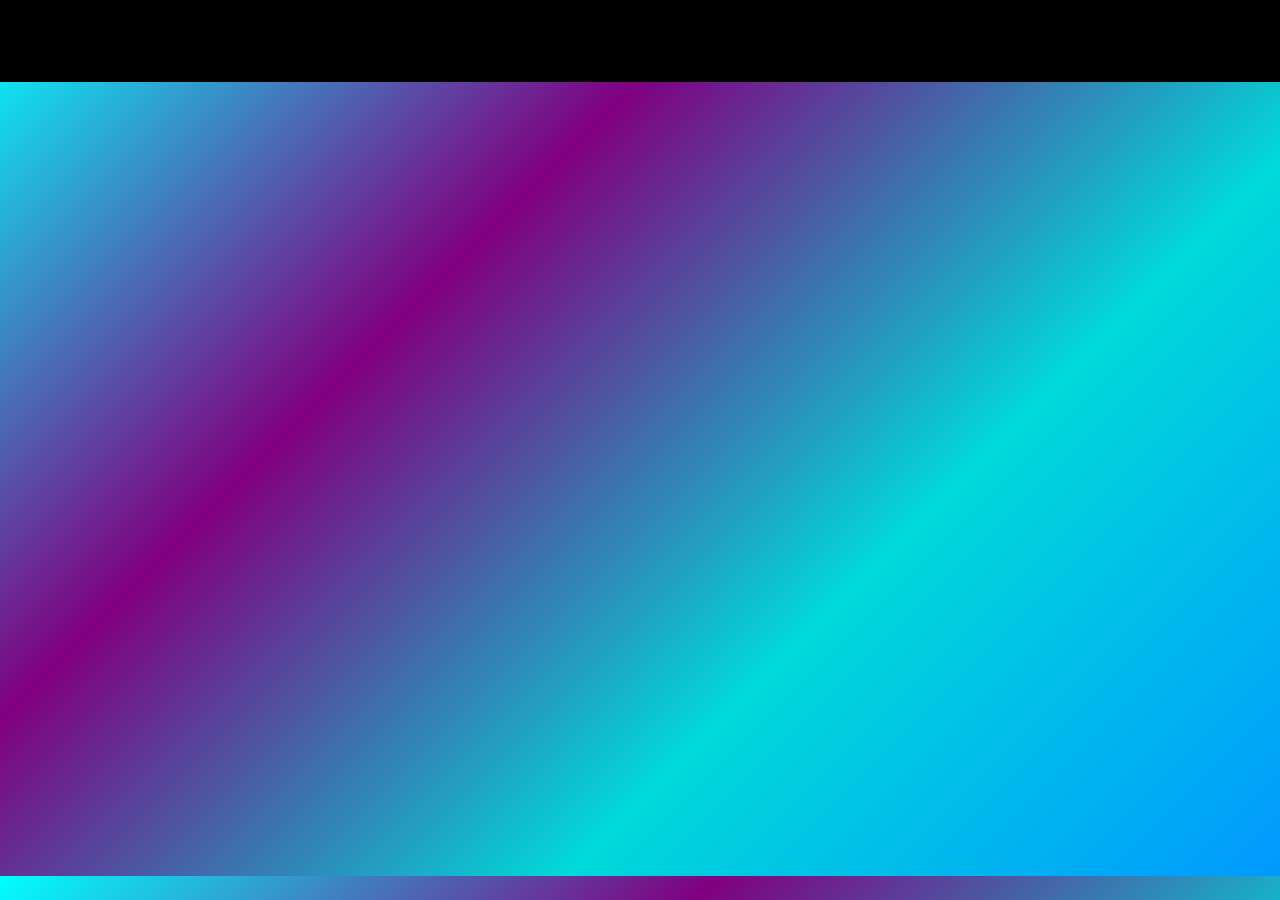
<file: about.html>
<!DOCTYPE html>
<html lang="en">
<head>
    <meta charset="UTF-8">
    <meta name="viewport" content="width=device-width, initial-scale=1.0">
    <title>About Me</title>
    <link href="https://stackpath.bootstrapcdn.com/bootstrap/4.5.2/css/bootstrap.min.css" rel="stylesheet">
    <style>
        body {
            background: linear-gradient(135deg, #00ffff, purple, #00d9d9, #0099ff);
            color: #ffffff;
            font-family: Arial, sans-serif;
            overflow-x: hidden;
        }

        /* Header Styles */
        .header {
            background-color: #000000;
            padding: 10px 0;
            animation: bounceIn 1.5s ease forwards;
        }
        .header .navbar-brand {
            font-size: 1.5rem;
            color: #ffffff;
            opacity: 0;
            animation: fadeIn 1s ease forwards 1.2s;
        }
        .header .navbar-nav .nav-item .nav-link {
            color: #ffffff;
            opacity: 0;
            animation: fadeInUp 1s ease forwards 1.2s;
        }
        .active {
            background-color: purple;
        }

        /* Download Resume Button */
        .download-btn {
            background-color: #41c9ff;
            color: #000000;
            border: none;
            padding: 10px 20px;
            border-radius: 5px;
            font-weight: bold;
            text-decoration: none;
            transition: background-color 0.3s ease;
        }
        .download-btn:hover {
            background-color: #444444;
            color: #ffffff;
        }

        /* About Section */
        .about-section {
            background-color: #222222;
            padding: 30px;
            border-radius: 8px;
            margin-top: 50px;
            margin-bottom: 30px;
            opacity: 0;
            transform: translateY(50px);
            animation: fadeInUp 1.5s ease forwards 0.5s;
        }
        .about-section h2 {
            color: #47cbff;  
            font-size: 2.2rem;
            text-align: center;
            margin-bottom: 20px;
        }
        .about-section h3 {
            color: #47cbff;
        }

        /* Carousel Styling */
        .carousel {
            position: relative;
            display: block;
            width: 100%;
            max-width: 800px;
            margin: 20px auto;
            overflow: hidden;
        }
        .carousel-images {
            display: flex;
            transition: transform 0.5s ease;
            width: 100%;
        }
        .carousel-images img {
            flex-shrink: 0;  
            width: 100%;     
            height: auto;    
            max-width: 100%; 
            border-radius: 8px;
        }
        
        .carousel-control {
            position: absolute;
            top: 50%;
            transform: translateY(-50%);
            font-size: 2rem;
            color: #ffffff;
            cursor: pointer;
            user-select: none;
        }
        .carousel-control.prev {
            left: 10px;
        }
        .carousel-control.next {
            right: 10px;
        }

        #backToTopBtn {
            position: fixed;
            bottom: 20px;
            right: 20px;
            background-color: #47cbff;
            color: #ffffff;
            border: none;
            padding: 10px 15px;
            border-radius: 5px;
            font-size: 16px;
            cursor: pointer;
            display: none; 
            transition: background-color 0.3s ease;
        }
        #backToTopBtn:hover {
            background-color: purple;
        }

        .interests-list {
            display: flex;
            flex-wrap: wrap;
            justify-content: center;
        }
        .interest-item {
            background-color: #333333;
            color: #84ff41;
            padding: 10px;
            margin: 5px;
            border-radius: 5px;
            text-align: center;
            transition: background-color 0.3s ease, transform 0.3s ease;
            animation: fadeInScale 0.8s ease forwards;
            opacity: 0;
        }
        .interest-item:nth-child(1) { animation-delay: 0.5s; }
        .interest-item:nth-child(2) { animation-delay: 0.6s; }
        .interest-item:nth-child(3) { animation-delay: 0.7s; }
        .interest-item:nth-child(4) { animation-delay: 0.8s; }
        .interest-item:nth-child(5) { animation-delay: 0.9s; }
        .interest-item:hover {
            background-color: #84ff41;
            color: #222222;
            transform: scale(1.1);
        }

        /* Keyframe Animations */
        @keyframes bounceIn {
            0%, 20%, 50%, 80%, 100% {
                transform: translateY(0);
            }
            40% {
                transform: translateY(-15px);
            }
            60% {
                transform: translateY(-8px);
            }
        }
        @keyframes fadeIn {
            from {
                opacity: 0;
            }
            to {
                opacity: 1;
            }
        }
        
        @keyframes fadeInUp {
            from {
                opacity: 0;
                transform: translateY(20px);
            }
            to {
                opacity: 1;
                transform: translateY(0);
            }
        }
        @keyframes fadeInScale {
            from {
                opacity: 0;
                transform: scale(0.8);
            }
            to {
                opacity: 1;
                transform: scale(1);
            }
        }

        /* Responsive Styles */
        @media (max-width: 768px) {
            .navbar-nav .nav-item .nav-link {
                padding: 12px 15px;
                font-size: 1rem; /* Adjust font size for mobile */
            }

            .carousel-control {
                font-size: 2.5rem;
                padding: 10px;
            }

            .about-section h2 {
                font-size: 1.8rem;
            }

            .about-section h3 {
                font-size: 1.4rem;
            }

            .download-btn {
                padding: 12px 25px;
            }

            #backToTopBtn {
                font-size: 14px;
                padding: 8px 12px;
            }
        }

        @media (max-width: 576px) {
            .navbar-nav .nav-item .nav-link {
                padding: 10px 12px;
                font-size: 0.9rem;
            }

            .about-section h2 {
                font-size: 1.6rem;
            }

            .about-section h3 {
                font-size: 1.3rem;
            }

            .download-btn {
                font-size: 1rem;
                padding: 10px 20px;
            }

            #backToTopBtn {
                font-size: 12px;
                padding: 6px 10px;
            }
        }
    </style>
</head>
<body>

    <!-- Header -->
    <header class="header">
        <nav class="navbar navbar-expand-lg navbar-dark">
            <div class="container">
                <a class="navbar-brand" href="index.html">KISHORE RELANGI</a>
                <button class="navbar-toggler" type="button" data-toggle="collapse" data-target="#navbarNav" aria-controls="navbarNav" aria-expanded="false" aria-label="Toggle navigation">
                    <span class="navbar-toggler-icon"></span>
                </button>
                <div class="collapse navbar-collapse" id="navbarNav">
                    <ul class="navbar-nav ml-auto">
                        <li class="nav-item">
                            <a class="nav-link" href="index.html">Home</a>
                        </li>
                        <li class="nav-item">
                            <a class="nav-link active" href="about.html">About</a>
                        </li>
                        <li class="nav-item">
                            <a class="nav-link" href="skills.html">Skills</a>
                        </li>
                        <li class="nav-item">
                            <a class="nav-link" href="portfolio.html">Portfolio</a>
                        </li>
                        <li class="nav-item">
                            <a class="nav-link" href="contact.html">Contact</a>
                        </li>
                        <li class="nav-item">
                            <a class="nav-link download-btn" href="KISHORE KUMAR.pdf" download target="_blank">Download Resume</a>
                        </li>
                    </ul>
                </div>
            </div>
        </nav>
    </header>

    <!-- Main Content -->
    <div class="container">
        <div class="about-section">
            <h2>About Me</h2>
            <p>Aspiring UI/UX Developer and Designer based in Vishakapatnam, eager to leverage technical skills in development and design to contribute effectively to team projects and drive creative digital solutions.</p>
            <p><strong>Certification:</strong> Completed UI/UX Developer Certification from Tech Mahindra SMART Academy, Vishakapatnam.</p>

            <h3>Educational Qualifications</h3>
            <div class="education-item">
                <h4>Graduation (B.Voc Web Technology)</h4>
                <p>GOVT COLLEGE (AUTONOMOUS)-RAJAHMUNDRY, 2021 -2024</p>
                <P>Percentage: 80%</P>
            </div>
            <div class="education-item">
                <h4>Intermediate (MPC)</h4>
                <p>SRICHAITANYA JUNIOR COLLOGE,RAJAHMUNDRY, 2019 - 2021</p>
                <p>Percentage: 70%</p>
            </div>
            <div class="education-item">
                <h4>10TH(SSC)</h4>
                <p>SKVT EM AIDED HIGH SCHOOL, 2018 - 2019</p>
                <p>Percentage: 85%</p>
            </div>

            <h3>Interests</h3>
            <div class="interests-list">
                <div class="interest-item">Front-End Development</div>
                <div class="interest-item">Prototyping</div>
                <div class="interest-item">AI & ML</div>
                <div class="interest-item">Canva</div>
                <div class="interest-item">Mockup Screens</div>
            </div>
        </div>
    </div>

    <!-- Back to Top Button -->
    <button id="backToTopBtn" onclick="scrollToTop()">&#8593;</button>

    <script>
        // Back to Top Button Logic
const backToTopBtn = document.getElementById("backToTopBtn");

// Show the back-to-top button when scrolling down, and hide it when near the top
window.onscroll = () => {
    backToTopBtn.style.display = window.pageYOffset > 200 ? "block" : "none";
};

// Smooth scroll to top when the button is clicked
function scrollToTop() {
    window.scrollTo({ top: 0, behavior: "smooth" });
}

// Carousel Logic
const carouselImages = document.getElementById("carouselImages");
let currentIndex = 0;

function nextSlide() {
    // Move to the next image
    currentIndex = (currentIndex + 1) % carouselImages.children.length;
    updateCarousel();
}

function prevSlide() {
    // Move to the previous image
    currentIndex = (currentIndex - 1 + carouselImages.children.length) % carouselImages.children.length;
    updateCarousel();
}

function updateCarousel() {
    // Shift carousel images left/right based on the current index
    const offset = -currentIndex * 100;
    carouselImages.style.transform = `translateX(${offset}%)`;
}

// Add event listeners to the carousel controls (optional if you want clickable arrows)
document.getElementById("carouselNext").addEventListener("click", nextSlide);
document.getElementById("carouselPrev").addEventListener("click", prevSlide);

    </script>

</body>
</html>
</file>
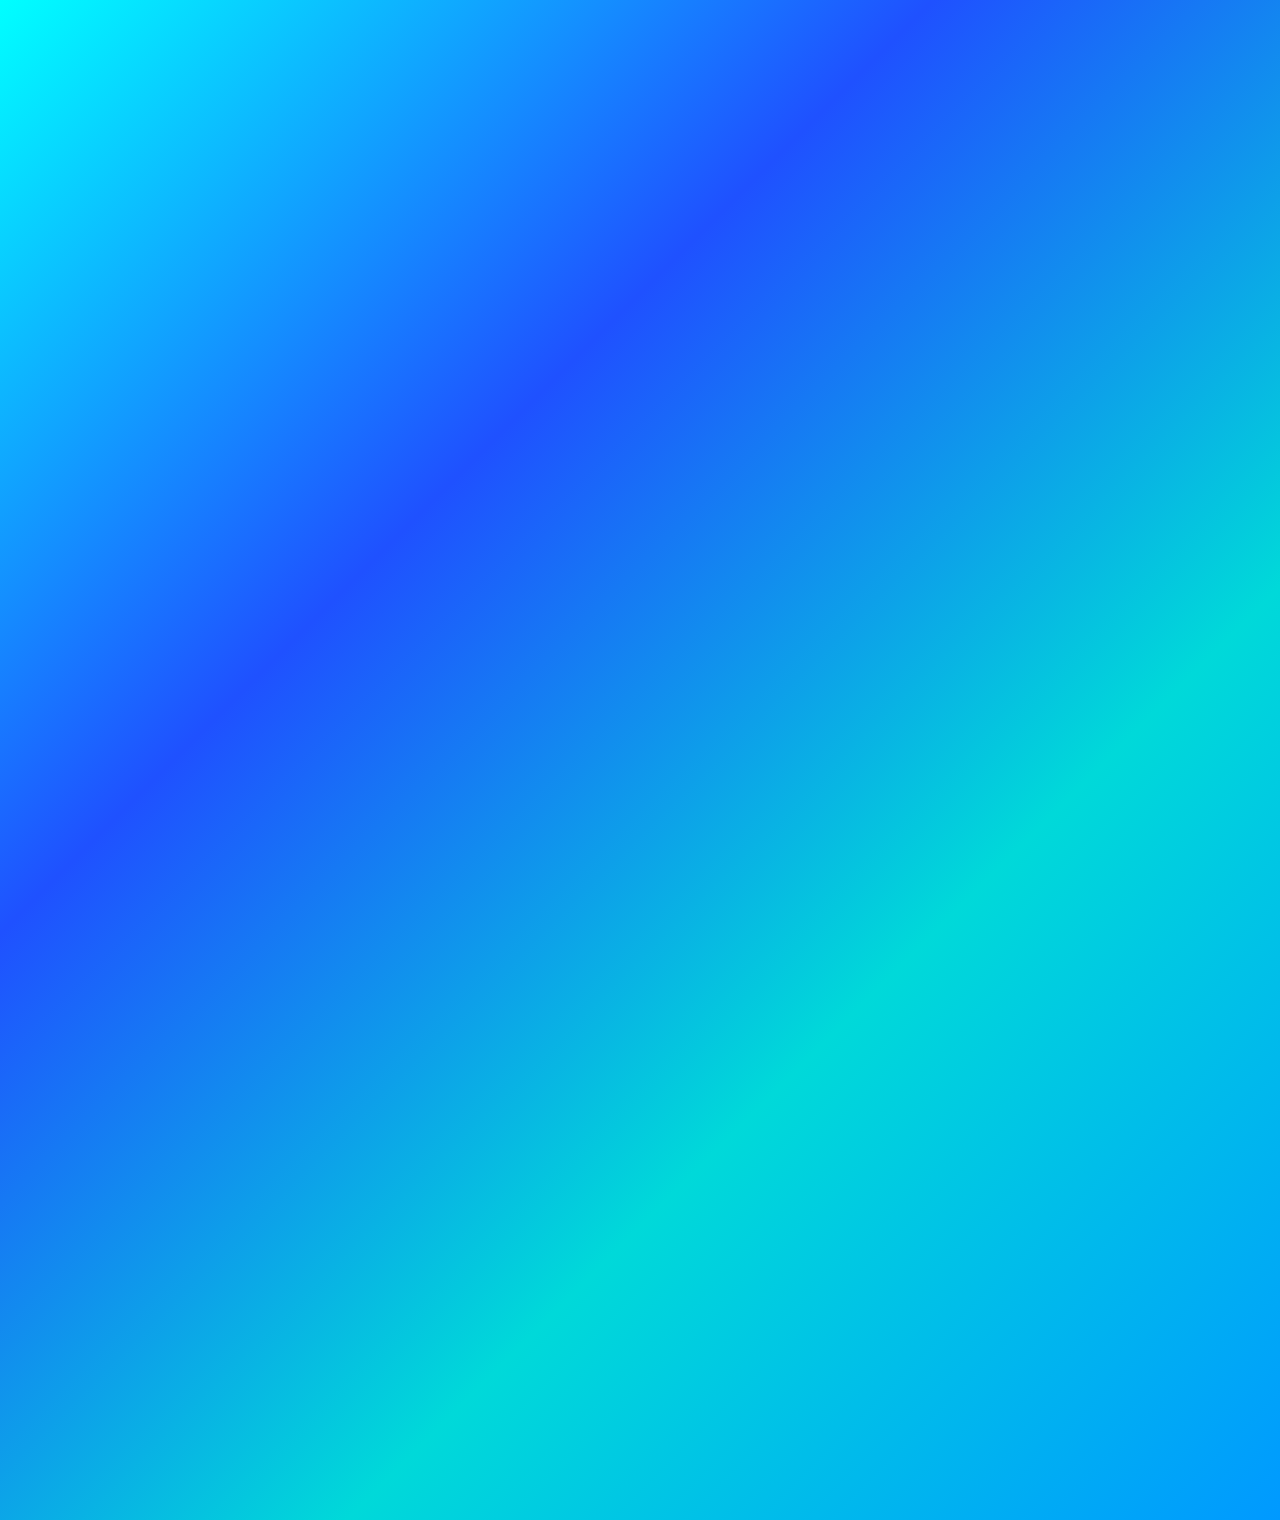
<file: skills.html>
<!DOCTYPE html>
<html lang="en">
<head>
    <meta charset="UTF-8">
    <meta name="viewport" content="width=device-width, initial-scale=1.0">
    <title>Skills</title>
    <link href="https://stackpath.bootstrapcdn.com/bootstrap/4.5.2/css/bootstrap.min.css" rel="stylesheet">
    <style>
        body {
            background: linear-gradient(135deg, #00ffff, #1f51ff, #00d9d9, #0099ff);
            color: #ffffff;
            font-family: Arial, sans-serif;
            overflow-x: hidden;
        }

        .header {
            background-color: #000000;
            padding: 20px 0;
            opacity: 0;
            animation: fadeInDown 1s forwards;
        }
        .header .navbar-brand {
            font-size: 1.5rem;
            color: #ffffff;
        }
        .header .navbar-nav .nav-item .nav-link {
            color: #ffffff;
            opacity: 0;
            animation: fadeInUp 1.5s forwards 1s;
        }

        .active {
            background-color: purple;
        }

        .download-btn {
            background-color: #41c9ff;
            color: #000000;
            border: none;
            padding: 10px 20px;
            border-radius: 5px;
            font-weight: bold;
            text-decoration: none;
            margin-left: 15px;
            display: inline-block;
            transition: background-color 0.3s ease;
        }

        .download-btn:hover {
            background-color: purple;
            color: #ffffff;
        }

        .skills-container {
            margin-top: 50px;
            margin-bottom: 30px;
        }

        .skills-section {
            background-color: #222222;
            padding: 30px;
            border-radius: 8px;
            margin-bottom: 30px;
            opacity: 0;
            transform: translateY(30px);
            animation: fadeInUp 1.2s forwards;
        }

        .skills-section h2 {
            text-align: center;
            margin-bottom: 30px;
            font-size: 2rem;
            color: #84ff41;
        }

        .skill-card {
            background-color: #333333;
            padding: 20px;
            border-radius: 8px;
            margin-bottom: 20px;
            text-align: center;
            color: #ffffff;
            transition: transform 0.3s ease;
            opacity: 0;
            transform: scale(0.8);
            animation: fadeInSkillCard 0.5s forwards;
            animation-delay: calc(0.3s * var(--animation-index));
        }

        .skill-card:hover {
            transform: scale(1.05);
        }

        .skill-card img {
            width: 60px;
            height: 60px;
            margin-bottom: 15px;
        }

        .skill-name {
            font-size: 1.2rem;
            font-weight: bold;
            margin-bottom: 10px;
        }
        .skill-card:hover {
        background-color: #707070;
        box-shadow: 0 4px 8px rgba(0, 0, 0, 0.3);
         }

        #backToTopBtn {
            position: fixed;
            bottom: 20px;
            right: 20px;
            background-color: purple;
            color: #ffffff;
            border: none;
            padding: 10px 15px;
            border-radius: 5px;
            font-size: 16px;
            cursor: pointer;
            display: none; 
            transition: background-color 0.3s ease;
        }
        #backToTopBtn:hover {
            background-color: purple;
        }

        @keyframes fadeInDown {
            from {
                opacity: 0;
                transform: translateY(-20px);
            }
            to {
                opacity: 1;
                transform: translateY(0);
            }
        }

        @keyframes fadeInUp {
            from {
                opacity: 0;
                transform: translateY(30px);
            }
            to {
                opacity: 1;
                transform: translateY(0);
            }
        }

        @keyframes fadeInSkillCard {
            from {
                opacity: 0;
                transform: scale(0.8);
            }
            to {
                opacity: 1;
                transform: scale(1);
            }
        }

        @media (max-width: 768px) {
            .header .navbar-nav {
                flex-direction: column;
                align-items: flex-start;
            }

            .skills-section {
                margin-top: 30px;
            }

            .skill-card img {
                width: 50px;
                height: 50px;
            }
        }
    </style>
</head>
<body>

    <!-- Header -->
    <header class="header">
        <nav class="navbar navbar-expand-lg navbar-dark">
            <div class="container">
                <a class="navbar-brand" href="index.html">KISHORE RELANGI</a>
                <button class="navbar-toggler" type="button" data-toggle="collapse" data-target="#navbarNav" aria-controls="navbarNav" aria-expanded="false" aria-label="Toggle navigation">
                    <span class="navbar-toggler-icon"></span>
                </button>
                <div class="collapse navbar-collapse" id="navbarNav">
                    <ul class="navbar-nav ml-auto">
                        <li class="nav-item">
                            <a class="nav-link" href="index.html">Home</a>
                        </li>
                        <li class="nav-item">
                            <a class="nav-link" href="about.html">About</a>
                        </li>
                        <li class="nav-item">
                            <a class="nav-link active" href="skills.html">Skills</a>
                        </li>
                        <li class="nav-item">
                            <a class="nav-link" href="portfolio.html">Portfolio</a>
                        </li>
                        <li class="nav-item">
                            <a class="nav-link" href="contact.html">Contact</a>
                        </li>
                        <li class="nav-item">
                            <a class="download-btn" href="KISHORE KUMAR.pdf" download target="_blank">Download Resume</a>
                        </li>
                    </ul>
                </div>
            </div>
        </nav>
    </header>

    <!-- Main Content -->
    <div class="container skills-container">
        <div class="skills-section">
            <h2>Development Skills</h2>
            <div class="row">
                <div class="col-md-4">
                    <div class="skill-card" style="--animation-index: 1">
                        <img src="images/html.png" alt="HTML">
                        <div class="skill-name">HTML</div>
                    </div>
                </div>
                <div class="col-md-4">
                    <div class="skill-card" style="--animation-index: 2">
                        <img src="images/css.png" alt="CSS">
                        <div class="skill-name">CSS</div>
                       
                    </div>
                </div>
                <!-- Skill Card 3 -->
                <div class="col-md-4">
                    <div class="skill-card" style="--animation-index: 2">
                        <img src="images/boot.png" alt="bootstrap">
                        <div class="skill-name">Bootstrap</div>
                    </div>
                </div>
                <!-- Skill Card 4 -->
                <div class="col-md-4">
                    <div class="skill-card" style="--animation-index: 2">
                        <img src="images/js.png" alt="JavaScript">
                        <div class="skill-name">JavaScript</div>  
                    </div>
                </div>
                <!-- Skill Card 5 -->
                <div class="col-md-4">
                    <div class="skill-card" style="--animation-index: 2">
                        <img src="images/react.png" alt="React JS">
                        <div class="skill-name">React JS</div>   
                    </div>
                </div>
                <!-- Skill Card 6 -->
                <div class="col-md-4">
                    <div class="skill-card" style="--animation-index: 2">
                        <img src="images/wp.png" alt="Word Press">
                        <div class="skill-name">Word Press</div>   
                    </div>
                </div>
            </div>
        </div>

        <!-- Design Skills Section -->
        <div class="skills-section">
            <h2>Designing Skills</h2>
            <div class="row">
                <!-- Skill Card 1 -->
                <div class="col-md-4">
                    <div class="skill-card" style="--animation-index: 2">
                        <img src="images/ps.png" alt="Photoshop">
                        <div class="skill-name">Adobe Photoshop</div>
                    </div>
                </div>
                <!-- Skill Card 2 -->
                <div class="col-md-4">
                    <div class="skill-card" style="--animation-index: 2">
                        <img src="images/ai.png" alt="Illustrator">
                        <div class="skill-name">Adobe Illustrator</div>
                    </div>
                </div>
                <!-- Skill Card 3 -->
                <div class="col-md-4">
                    <div class="skill-card" style="--animation-index: 2">
                        <img src="images/canva.png" alt="Canva">
                        <div class="skill-name">Canva</div>   
                    </div>
                </div>
                <!-- Skill Card 4 -->
                <div class="col-md-4">
                    <div class="skill-card" style="--animation-index: 2">
                        <img src="images/pp.png" alt="Photopea">
                        <div class="skill-name">Photopea</div>   
                    </div>
                </div>
                <!-- Skill Card 5 -->
                <div class="col-md-4">
                    <div class="skill-card" style="--animation-index: 2">
                        <img src="images/figma.png" alt="figma">
                        <div class="skill-name">Figma</div>
                    </div>
                </div>
            </div>
        </div>

        <!-- Soft Skills Section -->
        <div class="skills-section">
            <h2>Soft Skills</h2>
            <div class="row">
                <div class="col-md-4">
                    <div class="skill-card" style="--animation-index: 2">
                        <div class="skill-name">TIME MANAGEMENT</div>
                    </div>
                </div>
                <div class="col-md-4">
                    <div class="skill-card" style="--animation-index: 2">
                        <div class="skill-name">PROBLEM SOLVER</div>
                    </div>
                </div>
                <div class="col-md-4">
                    <div class="skill-card" style="--animation-index: 2">
                        <div class="skill-name">LEADERSHIP</div>
                    </div>
                </div>
            </div>
            <div class="col-md-4">
                <div class="skill-card" style="--animation-index: 2">
                    <div class="skill-name">DISCUSSION MAKING</div>
                </div>
            </div>
        </div>
        </div>
    </div>

    <button id="backToTopBtn" onclick="scrollToTop()">↑</button>

    <script>
        let currentSlide = 0;

        function moveSlide(step) {
            let images = document.querySelectorAll('.carousel-images img');
            currentSlide = (currentSlide + step + images.length) % images.length;
            document.querySelector('.carousel-images').style.transform = `translateX(-${currentSlide * 100}%)`;
        }

        window.onscroll = function() {
            const backToTopBtn = document.getElementById("backToTopBtn");
            if (document.body.scrollTop > 200 || document.documentElement.scrollTop > 200) {
                backToTopBtn.style.display = "block";
            } else {
                backToTopBtn.style.display = "none";
            }
        };

        function scrollToTop() {
            window.scrollTo({ top: 0, behavior: 'smooth' });
        }
    </script>

    <script src="https://code.jquery.com/jquery-3.5.1.slim.min.js"></script>
    <script src="https://cdn.jsdelivr.net/npm/bootstrap@4.5.2/dist/js/bootstrap.bundle.min.js"></script>
</body>
</html>
</file>
